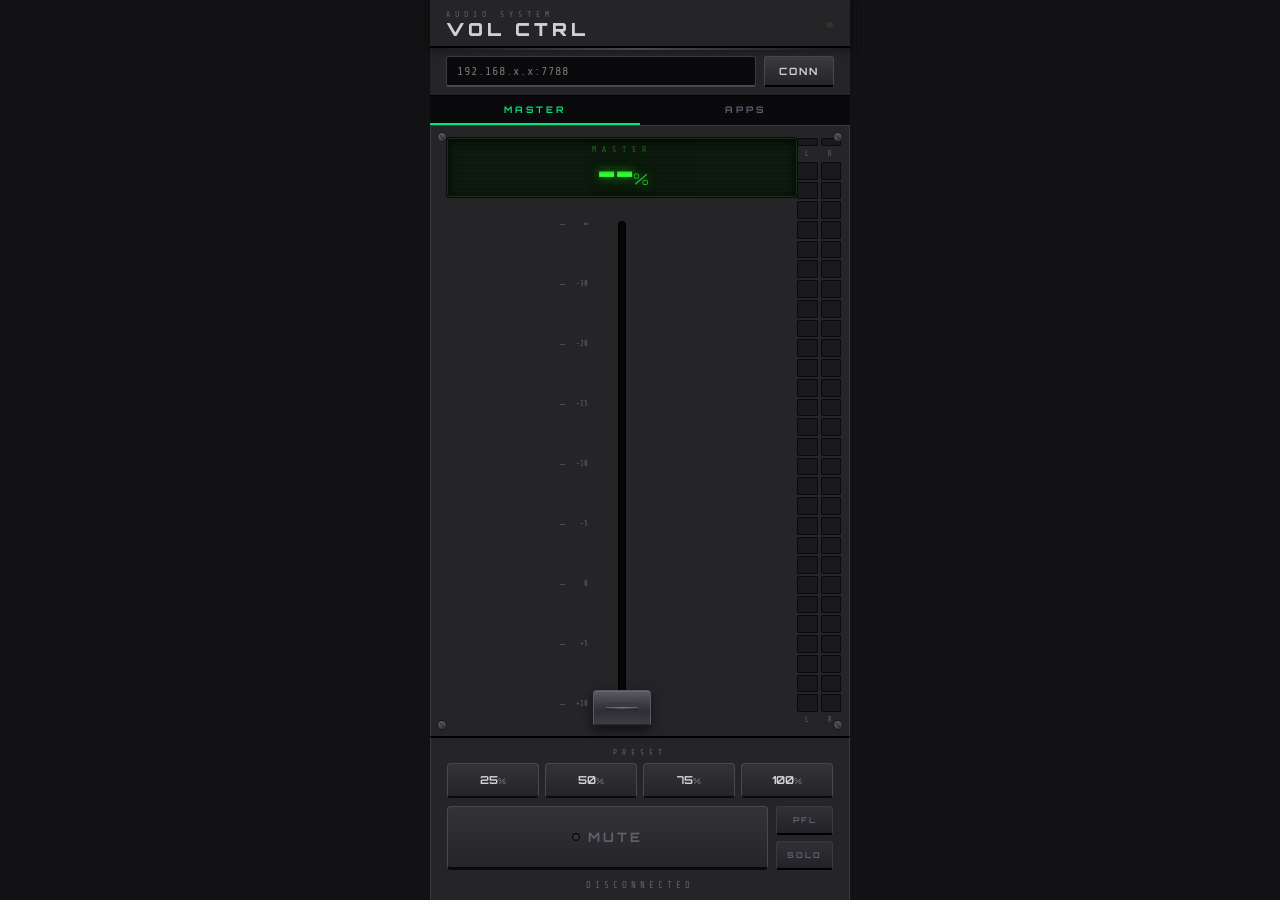
<file: index.html>
<!DOCTYPE html>
<html lang="th">
<head>
<meta charset="UTF-8">
<meta name="viewport" content="width=device-width, initial-scale=1, maximum-scale=1, user-scalable=no">
<meta name="mobile-web-app-capable" content="yes">
<meta name="apple-mobile-web-app-capable" content="yes">
<meta name="apple-mobile-web-app-status-bar-style" content="black-translucent">
<meta name="apple-mobile-web-app-title" content="VOL CTRL">
<meta name="theme-color" content="#1a1a1a">
<link rel="manifest" href="manifest.json">
<link rel="apple-touch-icon" href="icon-192.png">
<title>VOL CTRL</title>
<link rel="preconnect" href="https://fonts.googleapis.com">
<link href="https://fonts.googleapis.com/css2?family=Share+Tech+Mono&family=Orbitron:wght@400;700;900&family=Rajdhani:wght@300;500;700&display=swap" rel="stylesheet">
<style>
:root {
  --bg: #1c1c1e;
  --panel: #252528;
  --panel2: #2e2e32;
  --border: #3a3a40;
  --border2: #48484f;
  --screw: #3d3d42;
  --accent-green: #39ff14;
  --accent-yellow: #ffe033;
  --accent-red: #ff3b30;
  --accent-orange: #ff9500;
  --led-green: #00e676;
  --led-yellow: #ffeb3b;
  --led-red: #ff1744;
  --text: #d0d0d8;
  --dim: #606070;
  --lcd-bg: #0d1a0d;
  --lcd-green: #33ff33;
  --knob: #404048;
}

* { box-sizing: border-box; margin: 0; padding: 0; -webkit-tap-highlight-color: transparent; }

body {
  background: #111113;
  color: var(--text);
  font-family: 'Rajdhani', sans-serif;
  height: 100dvh;
  display: flex;
  flex-direction: column;
  align-items: center;
  overflow: hidden;
  touch-action: none;
  /* Subtle brushed metal texture via gradient */
  background-image: repeating-linear-gradient(
    90deg,
    transparent,
    transparent 2px,
    rgba(255,255,255,0.008) 2px,
    rgba(255,255,255,0.008) 4px
  );
}

/* ── HEADER ─────────────────────────────────── */
.header {
  width: 100%;
  max-width: 420px;
  padding: 10px 16px 8px;
  display: flex;
  align-items: center;
  justify-content: space-between;
  background: var(--panel);
  border-bottom: 2px solid #000;
  flex-shrink: 0;
  box-shadow: 0 2px 8px rgba(0,0,0,0.5);
  position: relative;
}
.header::after {
  content: '';
  position: absolute;
  bottom: -4px; left: 0; right: 0;
  height: 2px;
  background: linear-gradient(90deg, transparent, var(--border2), transparent);
}
.brand {
  display: flex;
  flex-direction: column;
  gap: 1px;
}
.brand-sub {
  font-size: 8px;
  font-family: 'Share Tech Mono', monospace;
  letter-spacing: 5px;
  color: var(--dim);
  text-transform: uppercase;
}
.brand-title {
  font-family: 'Orbitron', monospace;
  font-size: 18px;
  font-weight: 900;
  letter-spacing: 4px;
  color: var(--text);
  text-transform: uppercase;
  line-height: 1;
}
.header-right {
  display: flex;
  align-items: center;
  gap: 10px;
}
.status-dot {
  width: 8px; height: 8px;
  border-radius: 50%;
  background: #333;
  transition: all 0.3s;
  box-shadow: inset 0 1px 2px rgba(0,0,0,0.5);
}
.status-dot.online {
  background: var(--led-green);
  box-shadow: 0 0 6px var(--led-green), 0 0 12px rgba(0,230,118,0.4);
}
.status-dot.error {
  background: var(--led-red);
  box-shadow: 0 0 6px var(--led-red);
}

/* ── SETUP BAR ──────────────────────────────── */
.setup-bar {
  width: 100%;
  max-width: 420px;
  padding: 8px 16px;
  display: flex;
  gap: 8px;
  align-items: center;
  flex-shrink: 0;
  background: var(--panel);
  border-bottom: 1px solid #000;
}
.ip-input {
  flex: 1;
  background: #0a0a0c;
  border: 1px solid var(--border);
  border-bottom: 2px solid var(--border2);
  color: var(--lcd-green);
  font-family: 'Share Tech Mono', monospace;
  font-size: 12px;
  padding: 7px 10px;
  outline: none;
  letter-spacing: 1px;
  border-radius: 3px;
}
.ip-input:focus { border-color: var(--led-green); }
.connect-btn {
  background: linear-gradient(180deg, #3a3a3f 0%, #252528 100%);
  color: var(--text);
  border: 1px solid var(--border2);
  border-bottom: 2px solid #000;
  font-family: 'Orbitron', monospace;
  font-weight: 700;
  font-size: 10px;
  letter-spacing: 2px;
  padding: 8px 14px;
  cursor: pointer;
  text-transform: uppercase;
  transition: all 0.1s;
  border-radius: 3px;
  white-space: nowrap;
}
.connect-btn:active {
  background: linear-gradient(180deg, #252528 0%, #1a1a1e 100%);
  border-bottom-width: 1px;
  transform: translateY(1px);
  color: var(--led-green);
}

/* ── MAIN AREA ──────────────────────────────── */
.main-area {
  flex: 1;
  width: 100%;
  max-width: 420px;
  display: flex;
  min-height: 0;
  background: var(--panel);
  border-left: 1px solid var(--border);
  border-right: 1px solid var(--border);
}

/* ── FADER COLUMN ───────────────────────────── */
.fader-col {
  flex: 1;
  display: flex;
  flex-direction: column;
  align-items: center;
  padding: 12px 0 12px 16px;
  gap: 8px;
  min-height: 0;
}

/* LCD Display */
.lcd-display {
  width: 100%;
  background: var(--lcd-bg);
  border: 1px solid #1a2e1a;
  border-radius: 3px;
  padding: 6px 12px;
  display: flex;
  flex-direction: column;
  align-items: center;
  justify-content: center;
  box-shadow: inset 0 2px 8px rgba(0,0,0,0.8), 0 0 0 1px #0a0a0a;
  flex-shrink: 0;
  position: relative;
  overflow: hidden;
}
.lcd-display::before {
  content: '';
  position: absolute;
  top: 0; left: 0; right: 0; bottom: 0;
  background: repeating-linear-gradient(
    0deg,
    transparent,
    transparent 2px,
    rgba(0,0,0,0.08) 2px,
    rgba(0,0,0,0.08) 4px
  );
  pointer-events: none;
}
.lcd-label {
  font-family: 'Share Tech Mono', monospace;
  font-size: 8px;
  letter-spacing: 6px;
  color: rgba(51,255,51,0.4);
  text-transform: uppercase;
}
.lcd-value {
  font-family: 'Orbitron', monospace;
  font-size: 36px;
  font-weight: 900;
  color: var(--lcd-green);
  line-height: 1;
  text-shadow: 0 0 10px rgba(51,255,51,0.6), 0 0 30px rgba(51,255,51,0.2);
  letter-spacing: -1px;
  transition: color 0.3s, text-shadow 0.3s;
}
.lcd-value.muted {
  color: var(--accent-red);
  text-shadow: 0 0 10px rgba(255,59,48,0.6);
}
.lcd-pct { font-size: 16px; font-weight: 400; opacity: 0.7; }

/* Fader track area */
.fader-section {
  flex: 1;
  width: 100%;
  display: flex;
  align-items: center;
  justify-content: center;
  min-height: 0;
  position: relative;
}

/* Rail chassis */
.fader-chassis {
  position: relative;
  width: 68px;
  height: 100%;
  min-height: 180px;
  display: flex;
  align-items: center;
  justify-content: center;
}

/* dB scale left of fader */
.db-scale {
  position: absolute;
  left: -28px;
  top: 16px;
  bottom: 16px;
  display: flex;
  flex-direction: column;
  justify-content: space-between;
  pointer-events: none;
  align-items: flex-end;
}
.db-mark {
  display: flex;
  align-items: center;
  gap: 3px;
}
.db-tick {
  width: 5px;
  height: 1px;
  background: var(--border2);
}
.db-label {
  font-family: 'Share Tech Mono', monospace;
  font-size: 7px;
  color: var(--dim);
  line-height: 1;
  text-align: right;
  min-width: 20px;
}

/* Track rail */
.fader-rail {
  position: absolute;
  left: 50%;
  transform: translateX(-50%);
  top: 16px;
  bottom: 16px;
  width: 8px;
  background: #0a0a0c;
  border-radius: 4px;
  border: 1px solid #000;
  box-shadow: inset 0 0 6px rgba(0,0,0,0.8);
}
.fader-fill {
  position: absolute;
  bottom: 0;
  left: 0; right: 0;
  background: linear-gradient(180deg, var(--accent-green) 0%, rgba(57,255,20,0.6) 100%);
  border-radius: 0 0 3px 3px;
  transition: height 0.08s ease-out, background 0.3s;
}
.fader-fill.muted {
  background: linear-gradient(180deg, var(--accent-red) 0%, rgba(255,59,48,0.5) 100%);
}

/* Fader thumb — professional looking */
.fader-track {
  position: absolute;
  left: 50%;
  transform: translateX(-50%);
  top: 16px;
  bottom: 16px;
  width: 60px;
  cursor: pointer;
  user-select: none;
  -webkit-user-select: none;
  touch-action: none;
}
.fader-handle {
  position: absolute;
  left: 50%;
  transform: translateX(-50%);
  width: 58px;
  height: 36px;
  background: linear-gradient(180deg, #5a5a62 0%, #3a3a40 40%, #2e2e34 60%, #3e3e46 100%);
  border-radius: 4px;
  border: 1px solid #5a5a65;
  border-bottom-color: #1a1a20;
  box-shadow:
    0 4px 12px rgba(0,0,0,0.6),
    0 1px 0 rgba(255,255,255,0.08) inset,
    0 -1px 0 rgba(0,0,0,0.4) inset;
  display: flex;
  flex-direction: column;
  align-items: center;
  justify-content: center;
  gap: 3px;
  pointer-events: none;
  transition: background 0.1s, box-shadow 0.1s;
}
.handle-grip {
  width: 32px;
  height: 1px;
  background: rgba(0,0,0,0.5);
  border-top: 1px solid rgba(255,255,255,0.12);
  border-radius: 1px;
}
.handle-center {
  width: 32px;
  height: 3px;
  background: linear-gradient(90deg, transparent, rgba(255,255,255,0.15), transparent);
  border-top: 1px solid rgba(255,255,255,0.2);
  border-bottom: 1px solid rgba(0,0,0,0.4);
  border-radius: 1px;
}
.fader-handle.dragging {
  background: linear-gradient(180deg, #6a6a72 0%, #484850 40%, #3e3e46 60%, #4e4e56 100%);
  box-shadow:
    0 2px 8px rgba(0,0,0,0.4),
    0 0 12px rgba(57,255,20,0.15),
    0 1px 0 rgba(255,255,255,0.12) inset;
}
.fader-handle.muted { border-color: rgba(255,59,48,0.3); }

/* ── VU METER COLUMN ──────────────────────── */
.vu-col {
  width: 52px;
  flex-shrink: 0;
  display: flex;
  flex-direction: column;
  padding: 12px 8px 12px 0;
  gap: 4px;
  align-items: center;
  min-height: 0;
}
.vu-label-row {
  display: flex;
  gap: 2px;
  width: 100%;
  flex-shrink: 0;
}
.vu-ch-label {
  flex: 1;
  text-align: center;
  font-family: 'Share Tech Mono', monospace;
  font-size: 7px;
  color: var(--dim);
  letter-spacing: 1px;
}

.vu-meters {
  flex: 1;
  width: 100%;
  display: flex;
  gap: 3px;
  min-height: 0;
}
.vu-bar {
  flex: 1;
  display: flex;
  flex-direction: column-reverse;
  gap: 2px;
}
.vu-seg {
  flex: 1;
  border-radius: 1px;
  background: #1a1a1e;
  border: 1px solid #0a0a0c;
  transition: background 0.05s, box-shadow 0.05s;
  min-height: 3px;
}
/* green zone (0-60%) */
.vu-seg.on-green {
  background: var(--led-green);
  border-color: #009944;
  box-shadow: 0 0 3px rgba(0,230,118,0.5);
}
/* yellow zone (60-80%) */
.vu-seg.on-yellow {
  background: var(--led-yellow);
  border-color: #c8a800;
  box-shadow: 0 0 3px rgba(255,235,59,0.6);
}
/* red zone (80-100%) */
.vu-seg.on-red {
  background: var(--led-red);
  border-color: #c0001a;
  box-shadow: 0 0 4px rgba(255,23,68,0.7);
}

/* Clip LED at top */
.clip-leds {
  display: flex;
  gap: 3px;
  width: 100%;
  flex-shrink: 0;
}
.clip-led {
  flex: 1;
  height: 8px;
  background: #1a1a1e;
  border: 1px solid #0a0a0c;
  border-radius: 2px;
  transition: all 0.1s;
}
.clip-led.clip-on {
  background: var(--led-red);
  box-shadow: 0 0 6px var(--led-red);
}

/* ── BOTTOM SECTION ─────────────────────────── */
.bottom-section {
  width: 100%;
  max-width: 420px;
  background: var(--panel);
  border-top: 2px solid #000;
  border-left: 1px solid var(--border);
  border-right: 1px solid var(--border);
  flex-shrink: 0;
  padding: 10px 16px;
  display: flex;
  flex-direction: column;
  gap: 8px;
}

/* Preset row */
.preset-section {
  display: flex;
  flex-direction: column;
  gap: 6px;
}
.preset-label {
  font-family: 'Share Tech Mono', monospace;
  font-size: 8px;
  letter-spacing: 5px;
  color: var(--dim);
  text-align: center;
}
.preset-row {
  display: flex;
  gap: 6px;
}
.btn-preset {
  flex: 1;
  background: linear-gradient(180deg, #333337 0%, #252528 100%);
  border: 1px solid var(--border2);
  border-bottom: 2px solid #0a0a0c;
  color: var(--text);
  font-family: 'Orbitron', monospace;
  font-weight: 700;
  font-size: 11px;
  letter-spacing: 0px;
  padding: 9px 4px;
  cursor: pointer;
  border-radius: 4px;
  transition: all 0.08s;
  user-select: none;
  -webkit-user-select: none;
  text-align: center;
  position: relative;
}
.btn-preset:active {
  background: linear-gradient(180deg, #1e1e22 0%, #252528 100%);
  border-bottom-width: 1px;
  transform: translateY(1px);
  color: var(--led-green);
  box-shadow: 0 0 8px rgba(0,230,118,0.15) inset;
}
.btn-preset .preset-pct { font-size: 8px; font-weight: 400; opacity: 0.6; }

/* Mute + controls row */
.controls-row {
  display: flex;
  gap: 8px;
  align-items: stretch;
}

/* Big mute button */
.btn-mute {
  flex: 1;
  background: linear-gradient(180deg, #333337 0%, #252528 100%);
  border: 1px solid var(--border2);
  border-bottom: 3px solid #0a0a0c;
  color: var(--dim);
  font-family: 'Orbitron', monospace;
  font-weight: 700;
  font-size: 13px;
  letter-spacing: 3px;
  padding: 14px 16px;
  cursor: pointer;
  display: flex;
  align-items: center;
  justify-content: center;
  gap: 8px;
  border-radius: 4px;
  transition: all 0.08s;
  user-select: none;
  -webkit-user-select: none;
  position: relative;
  overflow: hidden;
}
.mute-led {
  width: 8px; height: 8px;
  border-radius: 50%;
  background: #222;
  border: 1px solid #000;
  flex-shrink: 0;
  transition: all 0.2s;
}
.btn-mute.is-muted {
  border-color: var(--accent-red);
  color: var(--accent-red);
  background: linear-gradient(180deg, #2a1515 0%, #1e1010 100%);
}
.btn-mute.is-muted .mute-led {
  background: var(--led-red);
  box-shadow: 0 0 6px var(--led-red);
}
.btn-mute:not(.is-muted) .mute-led {
  background: #333;
}
.btn-mute:active {
  transform: translateY(1px);
  border-bottom-width: 2px;
}

/* Side buttons (PFL/SOLO) */
.side-btns {
  display: flex;
  flex-direction: column;
  gap: 6px;
}
.btn-side {
  background: linear-gradient(180deg, #303036 0%, #222226 100%);
  border: 1px solid var(--border);
  border-bottom: 2px solid #000;
  color: var(--dim);
  font-family: 'Orbitron', monospace;
  font-size: 8px;
  font-weight: 700;
  letter-spacing: 2px;
  padding: 8px 10px;
  cursor: pointer;
  border-radius: 3px;
  transition: all 0.08s;
  user-select: none;
  -webkit-user-select: none;
  white-space: nowrap;
}
.btn-side.active {
  color: var(--accent-yellow);
  border-color: var(--accent-yellow);
  background: linear-gradient(180deg, #2a2810 0%, #1e1c08 100%);
  box-shadow: 0 0 8px rgba(255,224,51,0.15) inset;
}
.btn-side:active { transform: translateY(1px); border-bottom-width: 1px; }

/* Status bar */
.status-bar {
  display: flex;
  align-items: center;
  justify-content: center;
  gap: 6px;
  padding: 2px 0 0;
}
.vol-status {
  font-family: 'Share Tech Mono', monospace;
  font-size: 9px;
  letter-spacing: 4px;
  color: var(--dim);
  transition: color 0.3s;
}
.vol-status.muted { color: var(--accent-red); }
.vol-status.live { color: var(--led-green); }

/* ── TOAST ──────────────────────────────────── */
.toast {
  position: fixed;
  top: 20px;
  left: 50%;
  transform: translateX(-50%) translateY(-80px);
  background: var(--panel2);
  border: 1px solid var(--border2);
  border-top: 2px solid var(--led-green);
  color: var(--led-green);
  font-family: 'Share Tech Mono', monospace;
  font-size: 10px;
  letter-spacing: 3px;
  padding: 8px 20px;
  pointer-events: none;
  transition: transform 0.3s cubic-bezier(.16,1,.3,1);
  z-index: 99;
  white-space: nowrap;
  border-radius: 3px;
  box-shadow: 0 4px 20px rgba(0,0,0,0.5);
}
.toast.show { transform: translateX(-50%) translateY(0); }
.toast.err { border-top-color: var(--led-red); color: var(--led-red); }

/* ── TAB BAR ────────────────────────────────── */
.tab-bar {
  width: 100%;
  max-width: 420px;
  display: flex;
  background: #0a0a0c;
  border-bottom: 1px solid var(--border);
  flex-shrink: 0;
}
.tab-btn {
  flex: 1;
  background: transparent;
  border: none;
  border-bottom: 2px solid transparent;
  color: var(--dim);
  font-family: 'Orbitron', monospace;
  font-size: 9px;
  font-weight: 700;
  letter-spacing: 3px;
  padding: 8px 4px;
  cursor: pointer;
  text-transform: uppercase;
  transition: all 0.15s;
  user-select: none;
}
.tab-btn.active {
  color: var(--led-green);
  border-bottom-color: var(--led-green);
}
.tab-btn:active { opacity: 0.7; }

/* ── VIEWS ──────────────────────────────────── */
.view { display: none; flex: 1; flex-direction: column; min-height: 0; width: 100%; max-width: 420px; }
.view.active { display: flex; }

/* ── APP MIXER VIEW ─────────────────────────── */
.apps-view {
  overflow-y: auto;
  -webkit-overflow-scrolling: touch;
  padding: 0 0 16px;
  background: var(--panel);
  border-left: 1px solid var(--border);
  border-right: 1px solid var(--border);
}

/* Refresh button row */
.apps-toolbar {
  display: flex;
  align-items: center;
  justify-content: space-between;
  padding: 8px 16px;
  border-bottom: 1px solid var(--border);
  flex-shrink: 0;
}
.apps-title {
  font-family: 'Share Tech Mono', monospace;
  font-size: 9px;
  letter-spacing: 4px;
  color: var(--dim);
  text-transform: uppercase;
}
.btn-refresh {
  background: linear-gradient(180deg,#333337 0%,#252528 100%);
  border: 1px solid var(--border2);
  border-bottom: 2px solid #000;
  color: var(--text);
  font-family: 'Orbitron', monospace;
  font-size: 8px;
  font-weight: 700;
  letter-spacing: 2px;
  padding: 6px 12px;
  cursor: pointer;
  border-radius: 3px;
  transition: all 0.08s;
  user-select: none;
}
.btn-refresh:active { transform: translateY(1px); border-bottom-width: 1px; color: var(--led-green); }

/* Empty state */
.apps-empty {
  padding: 40px 20px;
  text-align: center;
  font-family: 'Share Tech Mono', monospace;
  font-size: 10px;
  letter-spacing: 3px;
  color: var(--dim);
}

/* App channel strip */
.app-strip {
  display: flex;
  flex-direction: column;
  gap: 6px;
  padding: 10px 14px 12px;
  border-bottom: 1px solid #1a1a1e;
}
.app-strip:last-child { border-bottom: none; }
.app-strip.is-muted { opacity: 0.5; }

/* Top row: icon + name + value + mute btn */
.app-top-row {
  display: flex;
  align-items: center;
  gap: 9px;
}
.app-icon {
  width: 28px; height: 28px;
  border-radius: 6px;
  background: linear-gradient(135deg, #2a2a30, #1a1a1e);
  border: 1px solid var(--border);
  display: flex;
  align-items: center;
  justify-content: center;
  font-size: 13px;
  flex-shrink: 0;
  letter-spacing: 0;
}
.app-name {
  flex: 1;
  font-family: 'Rajdhani', sans-serif;
  font-weight: 700;
  font-size: 13px;
  color: var(--text);
  letter-spacing: 1px;
  white-space: nowrap;
  overflow: hidden;
  text-overflow: ellipsis;
  min-width: 0;
}
.app-vol-num {
  font-family: 'Orbitron', monospace;
  font-size: 11px;
  font-weight: 700;
  color: var(--lcd-green);
  min-width: 36px;
  text-align: right;
  letter-spacing: -0.5px;
  flex-shrink: 0;
}
.app-vol-num.muted { color: var(--accent-red); }
.btn-app-mute {
  width: 44px; height: 26px;
  background: transparent;
  border: 1px solid var(--border);
  color: var(--dim);
  font-family: 'Share Tech Mono', monospace;
  font-size: 7px;
  letter-spacing: 1px;
  cursor: pointer;
  border-radius: 3px;
  display: flex;
  align-items: center;
  justify-content: center;
  flex-shrink: 0;
  transition: all 0.08s;
  user-select: none;
  -webkit-user-select: none;
}
.btn-app-mute.is-muted {
  border-color: var(--accent-red);
  color: var(--accent-red);
  background: rgba(255,59,48,0.08);
}
.btn-app-mute:active { opacity: 0.7; }

/* ── HORIZONTAL FADER ───────────────────────── */
.h-fader-wrap {
  position: relative;
  width: 100%;
  height: 36px;
  display: flex;
  align-items: center;
  cursor: pointer;
  touch-action: none;
  user-select: none;
  -webkit-user-select: none;
}
/* Rail */
.h-fader-rail {
  position: absolute;
  left: 0; right: 0;
  height: 6px;
  background: #0a0a0c;
  border-radius: 3px;
  border: 1px solid #000;
  box-shadow: inset 0 1px 4px rgba(0,0,0,0.8);
  overflow: hidden;
}
/* Fill */
.h-fader-fill {
  height: 100%;
  background: linear-gradient(90deg, rgba(57,255,20,0.7) 0%, var(--accent-green) 100%);
  border-radius: 3px 0 0 3px;
  transition: width 0.05s linear, background 0.3s;
  pointer-events: none;
}
.h-fader-fill.muted {
  background: linear-gradient(90deg, rgba(255,59,48,0.5) 0%, var(--accent-red) 100%);
}
.h-fader-fill.high {
  background: linear-gradient(90deg, rgba(57,255,20,0.7) 0%, var(--led-yellow) 100%);
}
.h-fader-fill.clip {
  background: linear-gradient(90deg, var(--led-yellow) 0%, var(--led-red) 100%);
}
/* Thumb */
.h-fader-thumb {
  position: absolute;
  top: 50%;
  transform: translate(-50%, -50%);
  width: 22px;
  height: 34px;
  background: linear-gradient(180deg, #5e5e66 0%, #3c3c44 40%, #30303a 60%, #444450 100%);
  border: 1px solid #606068;
  border-bottom-color: #1a1a22;
  border-radius: 4px;
  box-shadow:
    0 4px 10px rgba(0,0,0,0.7),
    0 1px 0 rgba(255,255,255,0.08) inset,
    0 -1px 0 rgba(0,0,0,0.4) inset;
  display: flex;
  flex-direction: column;
  align-items: center;
  justify-content: center;
  gap: 3px;
  pointer-events: none;
  transition: background 0.1s;
  z-index: 2;
}
.h-thumb-grip {
  width: 1px; height: 16px;
  background: rgba(0,0,0,0.5);
  border-left: 1px solid rgba(255,255,255,0.12);
  border-radius: 1px;
}
.h-fader-wrap.dragging .h-fader-thumb {
  background: linear-gradient(180deg, #6e6e76 0%, #4c4c54 40%, #404048 60%, #545460 100%);
  box-shadow:
    0 2px 6px rgba(0,0,0,0.5),
    0 0 10px rgba(57,255,20,0.2),
    0 1px 0 rgba(255,255,255,0.12) inset;
}

/* Corner screws decoration */
.main-area { position: relative; }
.screw {
  position: absolute;
  width: 10px; height: 10px;
  border-radius: 50%;
  background: radial-gradient(circle at 35% 35%, #5a5a60, #2a2a30);
  border: 1px solid #1a1a1e;
  box-shadow: inset 0 1px 2px rgba(255,255,255,0.1);
  z-index: 5;
}
.screw::after {
  content: '';
  position: absolute;
  top: 50%; left: 15%;
  width: 70%; height: 1px;
  background: rgba(0,0,0,0.5);
  transform: translateY(-50%) rotate(45deg);
}
.screw.tl { top: 6px; left: 6px; }
.screw.tr { top: 6px; right: 6px; }
.screw.bl { bottom: 6px; left: 6px; }
.screw.br { bottom: 6px; right: 6px; }
</style>
</head>
<body>

<!-- Header -->
<div class="header">
  <div class="brand">
    <div class="brand-sub">AUDIO SYSTEM</div>
    <div class="brand-title">VOL CTRL</div>
  </div>
  <div class="header-right">
    <div class="status-dot" id="statusDot"></div>
  </div>
</div>

<!-- IP Setup -->
<div class="setup-bar">
  <input class="ip-input" id="ipInput" type="text"
    placeholder="192.168.x.x:7788"
    autocomplete="off" autocorrect="off" spellcheck="false">
  <button class="connect-btn" onclick="connect()">CONN</button>
</div>

<!-- Tab Bar -->
<div class="tab-bar">
  <button class="tab-btn active" id="tabMaster" onclick="switchTab('master')">MASTER</button>
  <button class="tab-btn" id="tabApps" onclick="switchTab('apps')">APPS</button>
</div>

<!-- ═══════ VIEW: MASTER ═══════ -->
<div class="view active" id="viewMaster">

<!-- Main area: Fader + VU Meter -->
<div class="main-area">
  <div class="screw tl"></div>
  <div class="screw tr"></div>
  <div class="screw bl"></div>
  <div class="screw br"></div>

  <!-- Fader Column -->
  <div class="fader-col">
    <!-- LCD -->
    <div class="lcd-display">
      <div class="lcd-label">MASTER</div>
      <div class="lcd-value" id="volNum">--<span class="lcd-pct">%</span></div>
    </div>

    <!-- Fader -->
    <div class="fader-section">
      <div class="fader-chassis">
        <!-- dB Scale -->
        <div class="db-scale" id="dbScale"></div>
        <!-- Rail -->
        <div class="fader-rail">
          <div class="fader-fill" id="faderFill"></div>
        </div>
        <!-- Draggable track -->
        <div class="fader-track" id="faderTrack">
          <div class="fader-handle" id="faderHandle">
            <div class="handle-grip"></div>
            <div class="handle-center"></div>
            <div class="handle-grip"></div>
          </div>
        </div>
      </div>
    </div>
  </div>

  <!-- VU Meter Column -->
  <div class="vu-col">
    <div class="clip-leds">
      <div class="clip-led" id="clipL"></div>
      <div class="clip-led" id="clipR"></div>
    </div>
    <div class="vu-label-row">
      <div class="vu-ch-label">L</div>
      <div class="vu-ch-label">R</div>
    </div>
    <div class="vu-meters">
      <div class="vu-bar" id="vuBarL"></div>
      <div class="vu-bar" id="vuBarR"></div>
    </div>
    <div class="vu-label-row">
      <div class="vu-ch-label">L</div>
      <div class="vu-ch-label">R</div>
    </div>
  </div>
</div>

<!-- Bottom Section -->
<div class="bottom-section">
  <!-- Presets -->
  <div class="preset-section">
    <div class="preset-label">PRESET</div>
    <div class="preset-row">
      <button class="btn-preset" onclick="setVol(25)">25<span class="preset-pct">%</span></button>
      <button class="btn-preset" onclick="setVol(50)">50<span class="preset-pct">%</span></button>
      <button class="btn-preset" onclick="setVol(75)">75<span class="preset-pct">%</span></button>
      <button class="btn-preset" onclick="setVol(100)">100<span class="preset-pct">%</span></button>
    </div>
  </div>

  <!-- Mute + side buttons -->
  <div class="controls-row">
    <button class="btn-mute" id="muteBtn" onclick="toggleMute()">
      <div class="mute-led" id="muteLed"></div>
      <span id="muteLabel">MUTE</span>
    </button>
    <div class="side-btns">
      <button class="btn-side" id="pflBtn" onclick="togglePFL()">PFL</button>
      <button class="btn-side" id="soloBtn" onclick="toggleSolo()">SOLO</button>
    </div>
  </div>

  <!-- Status -->
  <div class="status-bar">
    <div class="vol-status" id="volStatus">DISCONNECTED</div>
  </div>
</div><!-- /bottom-section -->

</div><!-- /viewMaster -->

<!-- ═══════ VIEW: APPS ═══════ -->
<div class="view" id="viewApps">
  <div class="apps-view" id="appsView">
    <div class="apps-toolbar">
      <span class="apps-title">APP SESSIONS</span>
      <button class="btn-refresh" onclick="loadSessions()">↺ REFRESH</button>
    </div>
    <div id="appsList">
      <div class="apps-empty">DISCONNECTED<br>กด CONN ก่อนครับ</div>
    </div>
  </div>
</div><!-- /viewApps -->

<div class="toast" id="toast"></div>

<script>
// ── State ───────────────────────────────────────
let serverURL = "";
let curVol = 0;
let isMuted = false;
let pflOn = false;
let soloOn = false;
let pollTimer = null;
let vuAnimId = null;
let vuLevel = 0;
let vuTarget = 0;

// ── VU Meter init ────────────────────────────────
const VU_SEGS = 28;
const VU_GREEN_MAX = Math.floor(VU_SEGS * 0.6);   // 0-60%
const VU_YELLOW_MAX = Math.floor(VU_SEGS * 0.82); // 60-82%
// above = red

function buildVuBar(elId) {
  const el = document.getElementById(elId);
  for (let i = 0; i < VU_SEGS; i++) {
    const s = document.createElement('div');
    s.className = 'vu-seg';
    s.id = elId + '_' + i;
    el.appendChild(s);
  }
}
buildVuBar('vuBarL');
buildVuBar('vuBarR');

function updateVuBars(volPct, muted) {
  const active = muted ? 0 : Math.round((volPct / 100) * VU_SEGS);
  // slight random variation for L/R to look natural
  const varL = active > 0 ? Math.max(0, active + Math.round((Math.random()-0.5)*2)) : 0;
  const varR = active > 0 ? Math.max(0, active + Math.round((Math.random()-0.5)*2)) : 0;

  ['L','R'].forEach((ch, ci) => {
    const v = ci === 0 ? varL : varR;
    for (let i = 0; i < VU_SEGS; i++) {
      const seg = document.getElementById('vuBar'+ch+'_'+i);
      if (!seg) continue;
      let cls = 'vu-seg';
      if (i < v) {
        if (i < VU_GREEN_MAX) cls += ' on-green';
        else if (i < VU_YELLOW_MAX) cls += ' on-yellow';
        else cls += ' on-red';
      }
      seg.className = cls;
    }
  });
  // Clip LED
  const clipped = active >= VU_SEGS - 1;
  document.getElementById('clipL').className = 'clip-led' + (clipped ? ' clip-on' : '');
  document.getElementById('clipR').className = 'clip-led' + (clipped ? ' clip-on' : '');
}

// Animate VU for visual feel
function animateVU() {
  updateVuBars(curVol, isMuted);
  vuAnimId = setTimeout(animateVU, 80);
}

// ── dB scale ─────────────────────────────────────
const dbMarks = ['∞', '-30', '-20', '-15', '-10', '-5', '0', '+5', '+10'];
const dbScale = document.getElementById('dbScale');
dbMarks.forEach(v => {
  const d = document.createElement('div');
  d.className = 'db-mark';
  d.innerHTML = `<div class="db-tick"></div><div class="db-label">${v}</div>`;
  dbScale.appendChild(d);
});

// ── Fader logic ──────────────────────────────────
const faderTrack = document.getElementById('faderTrack');
const faderHandle = document.getElementById('faderHandle');
const faderFill = document.getElementById('faderFill');

let dragging = false;
let dragStartY = 0;
let dragStartVol = 0;

function getTrackBounds() {
  const rect = faderTrack.getBoundingClientRect();
  const pad = 18;
  return {
    top: rect.top + pad,
    bottom: rect.bottom - pad,
    height: rect.height - pad * 2
  };
}

function updateFaderPosition(vol) {
  const bounds = getTrackBounds();
  const fillH = bounds.height * (vol / 100);
  faderFill.style.height = fillH + 'px';
  const handleBottom = fillH - 18; // 18 = half handle height
  faderHandle.style.bottom = Math.max(-18, handleBottom) + 'px';
  faderHandle.style.transform = 'translateX(-50%)';
}

function startDrag(clientY) {
  dragging = true;
  dragStartY = clientY;
  dragStartVol = curVol;
  faderHandle.classList.add('dragging');
}
function moveDrag(clientY) {
  if (!dragging) return;
  const bounds = getTrackBounds();
  const dy = dragStartY - clientY;
  const delta = (dy / bounds.height) * 100;
  const newVol = Math.round(Math.max(0, Math.min(100, dragStartVol + delta)));
  if (newVol !== curVol) {
    curVol = newVol;
    renderVolUI(curVol, isMuted);
    sendVolDebounced(newVol);
  }
}
function endDrag() {
  if (!dragging) return;
  dragging = false;
  faderHandle.classList.remove('dragging');
}

function tapTrack(clientY) {
  const bounds = getTrackBounds();
  const relY = clientY - bounds.top;
  const newVol = Math.round(Math.max(0, Math.min(100, (1 - relY / bounds.height) * 100)));
  curVol = newVol;
  renderVolUI(curVol, isMuted);
  sendVolDebounced(newVol);
}

faderTrack.addEventListener('touchstart', e => {
  e.preventDefault();
  startDrag(e.touches[0].clientY);
}, { passive: false });
faderTrack.addEventListener('touchmove', e => {
  e.preventDefault();
  moveDrag(e.touches[0].clientY);
}, { passive: false });
faderTrack.addEventListener('touchend', e => {
  e.preventDefault();
  endDrag();
  sendVolNow(curVol);
}, { passive: false });
faderTrack.addEventListener('mousedown', e => startDrag(e.clientY));
window.addEventListener('mousemove', e => { if (dragging) moveDrag(e.clientY); });
window.addEventListener('mouseup', () => { if (dragging) { endDrag(); sendVolNow(curVol); } });

// ── API helpers ──────────────────────────────────
let volSendTimer = null;
function sendVolDebounced(v) {
  clearTimeout(volSendTimer);
  volSendTimer = setTimeout(() => sendVolNow(v), 100);
}
async function sendVolNow(v) {
  const data = await apiFetch(`/set?v=${v}`);
  if (data) updateUI(data, true);
}

function getBase() {
  let v = document.getElementById('ipInput').value.trim();
  if (!v) return null;
  if (!v.startsWith('http')) v = 'http://' + v;
  return v.replace(/\/$/, '');
}
async function apiFetch(path) {
  const base = getBase();
  if (!base) { showToast('กรอก IP ก่อน', true); return null; }
  try {
    const res = await fetch(base + path, { signal: AbortSignal.timeout(3000) });
    if (!res.ok) throw new Error('HTTP ' + res.status);
    return await res.json();
  } catch(e) {
    setOffline();
    return null;
  }
}

// ── UI render ────────────────────────────────────
function renderVolUI(vol, muted) {
  const numEl = document.getElementById('volNum');
  numEl.innerHTML = vol + '<span class="lcd-pct">%</span>';
  numEl.className = 'lcd-value' + (muted ? ' muted' : '');
  faderFill.className = 'fader-fill' + (muted ? ' muted' : '');
  faderHandle.className = 'fader-handle' + (dragging ? ' dragging' : '') + (muted ? ' muted' : '');
  updateFaderPosition(vol);
}

function updateUI(data) {
  if (!data) return;
  curVol = data.volume;
  isMuted = data.muted;
  renderVolUI(curVol, isMuted);

  const muteBtn = document.getElementById('muteBtn');
  const muteLabel = document.getElementById('muteLabel');
  if (isMuted) {
    muteBtn.classList.add('is-muted');
    muteLabel.textContent = 'UNMUTE';
  } else {
    muteBtn.classList.remove('is-muted');
    muteLabel.textContent = 'MUTE';
  }

  const statusEl = document.getElementById('volStatus');
  statusEl.textContent = isMuted ? 'MUTED' : 'LIVE';
  statusEl.className = 'vol-status' + (isMuted ? ' muted' : ' live');
  setOnline();
}

function setOnline() { document.getElementById('statusDot').className = 'status-dot online'; }
function setOffline() {
  document.getElementById('statusDot').className = 'status-dot error';
  document.getElementById('volStatus').textContent = 'OFFLINE';
  document.getElementById('volStatus').className = 'vol-status';
}

let toastTimer;
function showToast(msg, isErr = false) {
  const t = document.getElementById('toast');
  t.textContent = msg;
  t.className = 'toast show' + (isErr ? ' err' : '');
  clearTimeout(toastTimer);
  toastTimer = setTimeout(() => { t.className = 'toast'; }, 1800);
}

// ── Actions ──────────────────────────────────────
async function connect() {
  const base = getBase();
  if (!base) { showToast('กรอก IP:PORT ก่อน', true); return; }
  localStorage.setItem('vol_server', document.getElementById('ipInput').value.trim());
  const data = await apiFetch('/status');
  if (data) { updateUI(data); showToast('CONNECTED'); startPolling(); }
}
function startPolling() {
  if (pollTimer) clearInterval(pollTimer);
  pollTimer = setInterval(async () => {
    const data = await apiFetch('/status');
    if (data) updateUI(data);
  }, 2000);
}
async function setVol(v) {
  const data = await apiFetch(`/set?v=${v}`);
  if (data) { updateUI(data); showToast('SET ' + v + '%'); }
}
async function toggleMute() {
  const data = await apiFetch('/toggle_mute');
  if (data) { updateUI(data); showToast(data.muted ? 'MUTED' : 'UNMUTED'); }
}
function togglePFL() {
  pflOn = !pflOn;
  document.getElementById('pflBtn').className = 'btn-side' + (pflOn ? ' active' : '');
  showToast('PFL ' + (pflOn ? 'ON' : 'OFF'));
}
function toggleSolo() {
  soloOn = !soloOn;
  document.getElementById('soloBtn').className = 'btn-side' + (soloOn ? ' active' : '');
  showToast('SOLO ' + (soloOn ? 'ON' : 'OFF'));
}

// ── Tab switching ────────────────────────────────
function switchTab(tab) {
  document.getElementById('tabMaster').className = 'tab-btn' + (tab==='master'?' active':'');
  document.getElementById('tabApps').className   = 'tab-btn' + (tab==='apps'?' active':'');
  document.getElementById('viewMaster').className = 'view' + (tab==='master'?' active':'');
  document.getElementById('viewApps').className   = 'view' + (tab==='apps'?' active':'');
  if (tab === 'apps' && getBase()) loadSessions();
}

// ── App icon map ─────────────────────────────────
const APP_ICONS = {
  chrome:'🌐', msedge:'🌐', firefox:'🦊', opera:'🎭',
  brave:'🦁', safari:'🧭', iexplore:'🌐',
  spotify:'🎵', itunes:'🎵', vlc:'🎬', wmplayer:'🎬',
  discord:'💬', teams:'💼', zoom:'📹', skype:'📞',
  slack:'💬', telegram:'✈️', whatsapp:'💬', line:'💬',
  notepad:'📝', code:'💻', devenv:'⚙️', powershell:'⚙️',
  cmd:'⚙️', python:'🐍', node:'🟢',
};
function getIcon(name) {
  const key = name.toLowerCase();
  for (const [k, v] of Object.entries(APP_ICONS)) {
    if (key.includes(k)) return v;
  }
  return '🔊';
}

// ── Load sessions ────────────────────────────────
let sessions = [];

async function loadSessions() {
  const data = await apiFetch('/sessions');
  if (!data) return;
  sessions = data.sessions || [];
  renderSessions();
}

function renderSessions() {
  const list = document.getElementById('appsList');
  if (!sessions.length) {
    list.innerHTML = '<div class="apps-empty">ไม่พบ app ที่มีเสียง<br><span style="font-size:9px;opacity:.5">ลองเปิด app ที่มีเสียงก่อนครับ</span></div>';
    return;
  }

  list.innerHTML = '';
  sessions.forEach(s => {
    const strip = document.createElement('div');
    strip.className = 'app-strip' + (s.muted ? ' is-muted' : '');
    strip.id = 'strip_' + s.pid;

    const fillClass = s.muted ? 'muted' : s.volume >= 90 ? 'clip' : s.volume >= 70 ? 'high' : '';

    strip.innerHTML = `
      <div class="app-top-row">
        <div class="app-icon">${getIcon(s.name)}</div>
        <div class="app-name" title="${s.name} (PID ${s.pid})">${s.name}</div>
        <div class="app-vol-num ${s.muted?'muted':''}" id="num_${s.pid}">${s.volume}<span style="font-size:8px;opacity:.6">%</span></div>
        <button class="btn-app-mute ${s.muted?'is-muted':''}" id="mute_${s.pid}"
                onclick="appToggleMute(${s.pid})">${s.muted?'UNMUTE':'MUTE'}</button>
      </div>
      <div class="h-fader-wrap" id="fader_${s.pid}" data-pid="${s.pid}">
        <div class="h-fader-rail">
          <div class="h-fader-fill ${fillClass}" id="fill_${s.pid}" style="width:${s.volume}%"></div>
        </div>
        <div class="h-fader-thumb" id="thumb_${s.pid}" style="left:${s.volume}%">
          <div class="h-thumb-grip"></div>
        </div>
      </div>`;

    list.appendChild(strip);

    // attach fader drag events after element is in DOM
    requestAnimationFrame(() => attachFader(s.pid));
  });
}

// ── Horizontal fader drag ─────────────────────────
function attachFader(pid) {
  const wrap = document.getElementById('fader_' + pid);
  if (!wrap) return;

  let dragging = false;
  let startX = 0, startVol = 0;
  let sendTimer = null;

  function getVolFromX(clientX) {
    const rect = wrap.getBoundingClientRect();
    const rel = (clientX - rect.left) / rect.width;
    return Math.round(Math.max(0, Math.min(100, rel * 100)));
  }

  function onMove(clientX) {
    if (!dragging) return;
    const v = getVolFromX(clientX);
    const s = findSession(pid);
    if (!s || v === s.volume) return;
    s.volume = v;
    updateFaderUI(pid, v, s.muted);
    // debounce server send
    clearTimeout(sendTimer);
    sendTimer = setTimeout(() => sendAppVol(pid, v), 80);
  }

  function onEnd() {
    if (!dragging) return;
    dragging = false;
    wrap.classList.remove('dragging');
    const s = findSession(pid);
    if (s) { clearTimeout(sendTimer); sendAppVol(pid, s.volume); }
  }

  // touch
  wrap.addEventListener('touchstart', e => {
    e.preventDefault();
    dragging = true;
    wrap.classList.add('dragging');
    startX = e.touches[0].clientX;
    startVol = findSession(pid)?.volume ?? 0;
    onMove(startX);
  }, { passive: false });

  wrap.addEventListener('touchmove', e => {
    e.preventDefault();
    onMove(e.touches[0].clientX);
  }, { passive: false });

  wrap.addEventListener('touchend', e => { e.preventDefault(); onEnd(); }, { passive: false });

  // mouse
  wrap.addEventListener('mousedown', e => {
    dragging = true;
    wrap.classList.add('dragging');
    startX = e.clientX;
    startVol = findSession(pid)?.volume ?? 0;
    onMove(startX);
  });
  window.addEventListener('mousemove', e => { if (dragging) onMove(e.clientX); });
  window.addEventListener('mouseup',   () => { if (dragging) onEnd(); });
}

async function sendAppVol(pid, v) {
  await apiFetch(`/session/set?pid=${pid}&v=${v}`);
}

// ── Update fader UI ───────────────────────────────
function updateFaderUI(pid, vol, muted) {
  const fill  = document.getElementById('fill_'  + pid);
  const thumb = document.getElementById('thumb_' + pid);
  const num   = document.getElementById('num_'   + pid);
  const strip = document.getElementById('strip_' + pid);

  if (fill) {
    fill.style.width = vol + '%';
    fill.className = 'h-fader-fill' + (muted?' muted':vol>=90?' clip':vol>=70?' high':'');
  }
  if (thumb) thumb.style.left = vol + '%';
  if (num) {
    num.innerHTML = vol + '<span style="font-size:8px;opacity:.6">%</span>';
    num.className = 'app-vol-num' + (muted ? ' muted' : '');
  }
  if (strip) strip.className = 'app-strip' + (muted ? ' is-muted' : '');
}

// ── App helpers ───────────────────────────────────
function findSession(pid) { return sessions.find(s => s.pid === pid); }

function updateStripUI(pid, vol, muted) {
  const s = findSession(pid);
  if (s) { s.volume = vol; s.muted = muted; }
  updateFaderUI(pid, vol, muted);
  const muteBtn = document.getElementById('mute_' + pid);
  if (muteBtn) {
    muteBtn.className = 'btn-app-mute' + (muted ? ' is-muted' : '');
    muteBtn.textContent = muted ? 'UNMUTE' : 'MUTE';
  }
}

async function appToggleMute(pid) {
  const s = findSession(pid); if (!s) return;
  const data = await apiFetch(`/session/toggle_mute?pid=${pid}`);
  if (data?.ok !== undefined) {
    updateStripUI(pid, s.volume, data.muted);
    showToast(data.muted ? 'APP MUTED' : 'APP UNMUTED');
  }
}

// ── On load ──────────────────────────────────────
window.addEventListener('load', () => {
  const saved = localStorage.getItem('vol_server');
  if (saved) {
    document.getElementById('ipInput').value = saved;
    connect();
  }
  requestAnimationFrame(() => updateFaderPosition(0));
  animateVU();
});
window.addEventListener('resize', () => updateFaderPosition(curVol));

// ── Service Worker ───────────────────────────────
if ('serviceWorker' in navigator) {
  window.addEventListener('load', () => {
    navigator.serviceWorker.register('./sw.js').catch(() => {});
  });
}
</script>
</body>
</html>
</file>
